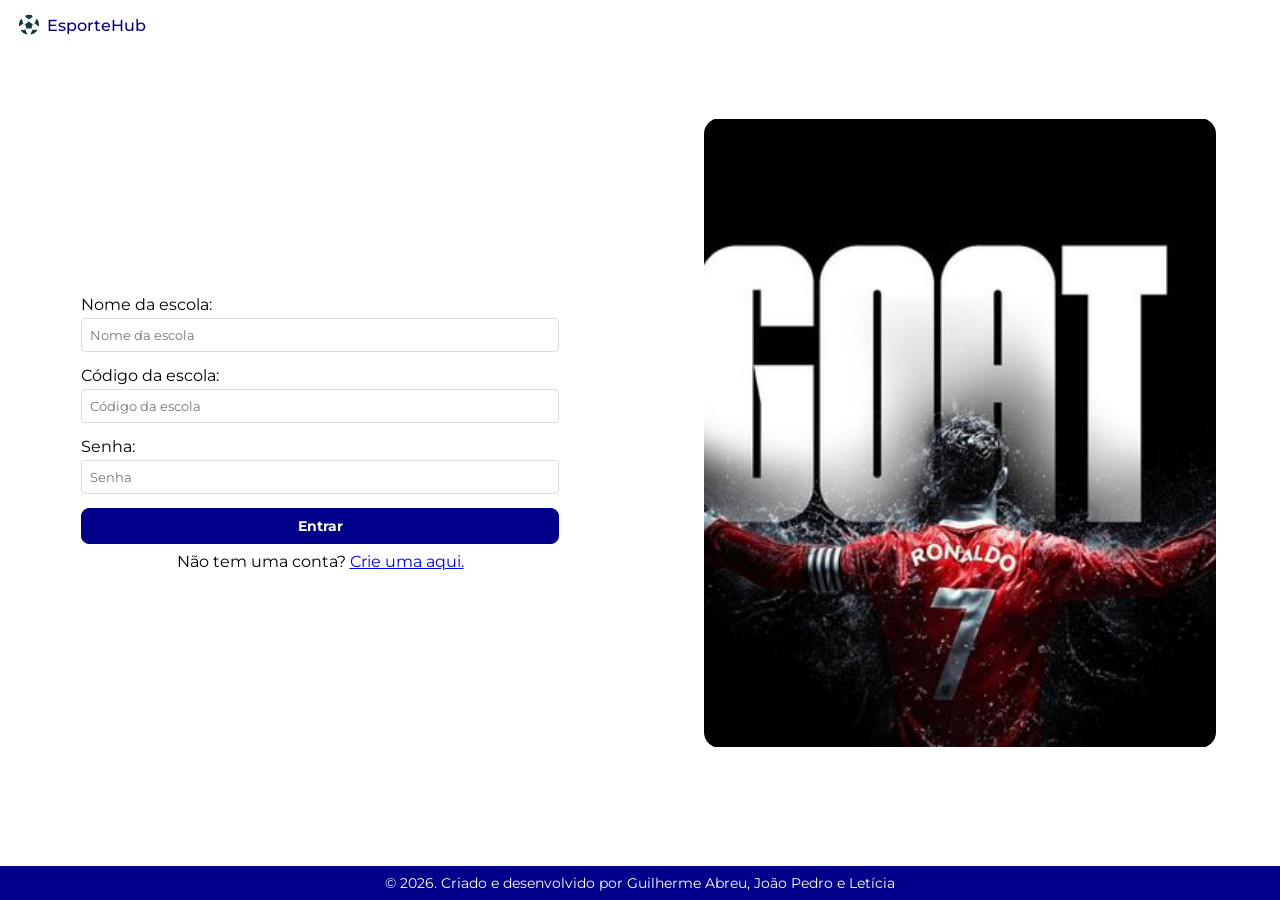
<file: EsporteHub/index.html>
<!DOCTYPE html>
<html lang="pt-br">
<head>
    <meta charset="UTF-8">
    <meta name="viewport" content="width=device-width, initial-scale=1.0">
    <title>EsporteHub</title>
    <link rel="stylesheet" href="css/global.css">
    <link rel="stylesheet" href="css/login.css">
    <link rel="stylesheet" href="css/footer.css">
    <link rel="stylesheet" href="css/responsivo.css">
    <link rel="shortcut icon" href="imgs/logotipo.png" type="image/x-icon">
</head>
<body>
    <header>
        <div id="espaco-logo" class="espaco-logo visible">
            <a href="home.html">
                <img id="logo" src="imgs/ball3.svg" alt="Uma bola de futebol, logotipo do EsporteHub">
                <h1 id="nome-comercial">Esporte<span>Hub</span></h1>
            </a>
        </div>
    </header>
    <main>
        <form action="/html/home.html" id="form-login">
            <div id="nome-escola">
                <label for="input-nome">Nome da escola:</label>
                <input type="text" id="input-nome" placeholder="Nome da escola">
            </div>
        
            <div id="codigo-escola">
                <label for="input-codigo-escola">Código da escola:</label>
                <input type="text" id="input-codigo-escola" placeholder="Código da escola">
            </div>
            <div id="senha-escola">
                <label for="input-senha">Senha:</label>
                <input type="password" id="input-senha" placeholder="Senha">
            </div>
            <div id="formas-entrada">
                <button type="submit">Entrar</button>
                <p>Não tem uma conta? <a href="#">Crie&nbsp;uma&nbsp;aqui.</a></p>
            </div>
        </form>
        <div id="banner-login">
        </div>
    </main>
    <footer>
        &copy; 2026. Criado e desenvolvido por Guilherme Abreu, João Pedro e Letícia
    </footer>
</body>
</html>
</file>
<file: EsporteHub/css/global.css>
@import url('https://fonts.googleapis.com/css2?family=Antonio:wght@100..700&family=Bebas+Neue&family=Montserrat:ital,wght@0,100..900;1,100..900&display=swap');
/*Antonio; Bebas Neue; Montserrat*/

* {
    padding: 0;
    margin: 0;
    box-sizing: border-box;
    color: var(--preto);
    font-family: 'Montserrat';
}
:root {
    --azul-escuro01: darkblue;
    --cor-primaria: blue;
    --cor-bg: rgb(255, 255, 255);
    --branco: white;
    --preto: black;
    --branco02: gainsboro;
}
.centerLine {
    background-color: var(--preto);
    position: absolute;
    height: 100vh;
    width: 4px;
    left: 50%;
    transform: translateX(-50%);
    display: none;
}
body {
    min-height: 100dvh;
    max-width: 100vw;
    display: flex;
    flex-direction: column;
    background-color: var(--cor-bg);
}
.espaco-logo {
    width: min-content;
    padding: .2rem .5rem;
    border: 1px solid transparent;
    border-radius: 4px;
    display: flex;
    align-items: center;
    justify-content: center;
    gap: 8px;
    position: absolute;
    z-index: -2;
    left: 10px;
    top: 50%;
    transform: translateY(-50%);
    
    background-color: var(--azul-escuro01);
}
.espaco-logo.visible {
    z-index: 0;
}
.espaco-logo a {
    display: contents;
}
h1#nome-comercial {
    color: var(--branco);
    font-weight: 500;
    font-size: 1rem;
    & > span {
        color: var(--branco);
    }
}
h1#nome-comercial::selection{
    color: rgb(0, 255, 255);
}
h1#nome-comercial span::selection {
    color: rgb(0, 153, 255);
}
a {
    text-decoration: none;
}
main {
    flex: 1;
}
</file>
<file: EsporteHub/css/login.css>
body {
    min-height: 100dvh;
    width: 100vw;
    display: flex;
    align-items: center;
    justify-content: center;
    background-color: white;
}
header{
    height: 50px;
    width: 100%;
    padding: 10px 0;
    position: absolute;
    top: 0px;
}
#espaco-logo {
    background-color: white;
}
h1#nome-comercial, h1#nome-comercial span {
    color: darkblue;
}
main {
    width: 100%;
    display: flex;
    align-items: center;
    justify-content: space-around;
    flex: 1;
}
form {
    height: min-content;
    width: 80%;
    padding: 1rem;  
    
    font-size: 1rem;

    display: grid;
    flex-direction: column;
    gap: 8px;
    grid-template-rows: 1fr 1fr 1fr 1fr;

    border: 1px solid transparent;
    border-radius: 8px;
    background-color: white;
}
form div {
    display: flex;
    flex-direction: column;
    gap: 4px;
}
input {
    padding: 8px;
    border: 1px solid gainsboro;
    border-radius: 4px;
    color: var(--cor-primaria);
    outline: none;
}
button {
    font-weight: 700;
    font-size: .9rem;
}
#formas-entrada {
    gap: 8px;
    text-align: center;
}
#formas-entrada button {
    padding: .5rem;
    color: var(--branco);
    background-color: var(--azul-escuro01);

    border: 1px solid var(--azul-escuro01);
    border-radius: 8px;
}
#formas-entrada a {
    color: var(--cor-primaria);
    text-decoration: underline;
}
#banner-login {
    width: 40%;
    height: 70vh;
    overflow: hidden;
    border: 1px solid transparent;
    border-radius: 1rem;

    display: none;
    background-image: url("../imgs/planos_de_fundo/wallpaper background.jfif");
    background-position: center;
    background-repeat: no-repeat;
    background-size: cover;
}
</file>
<file: EsporteHub/css/footer.css>
footer {
    width: 100%;
    padding: .5rem 0;
    font-size: .9rem;
    text-align: center;
    background-color: darkblue;
    color: white;
}
</file>
<file: EsporteHub/css/responsivo.css>
@media (min-width: 800px){
    #banner-login {
        display: flex;
    }
    #form-login {
        width: 40%;
    }
}
@media (min-width: 580px){
    nav#menu-desktop {
        display: flex;
    }
    #menu-mobile {
        display: none;
    }
}
</file>
